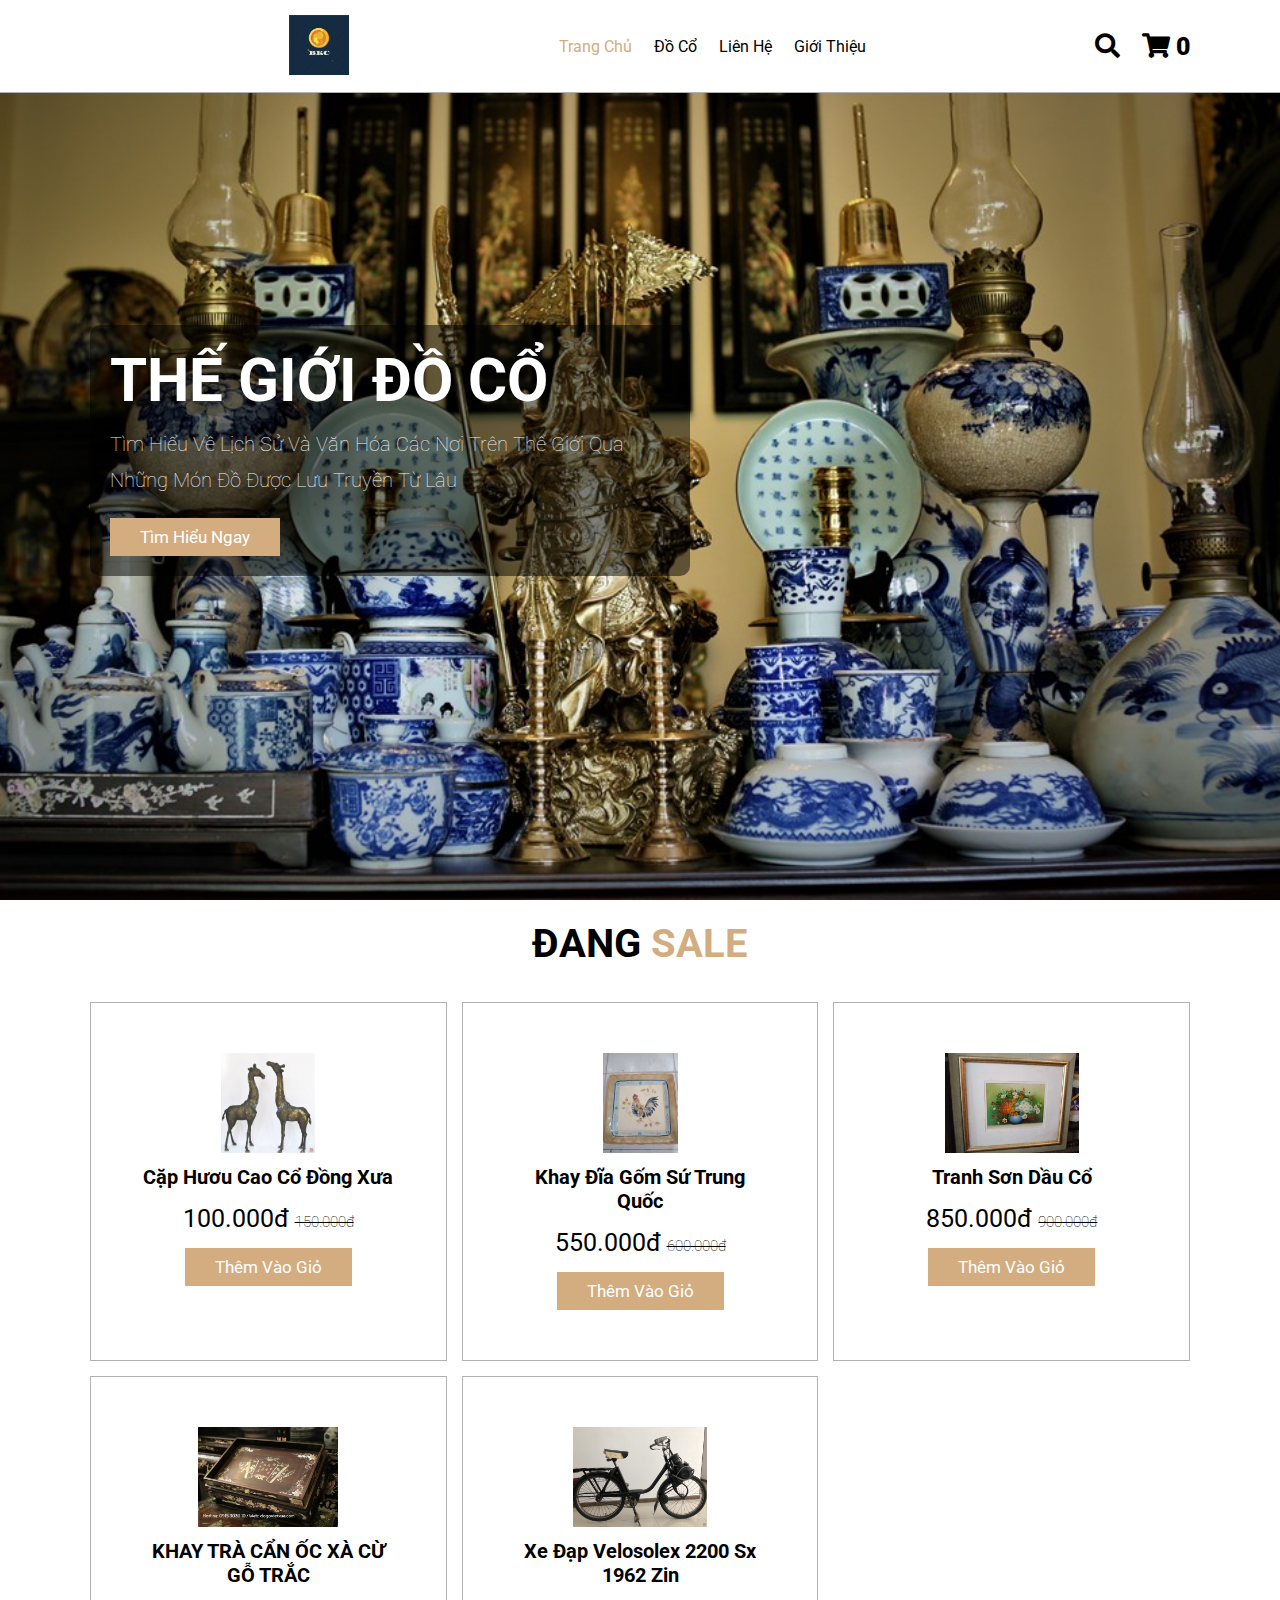
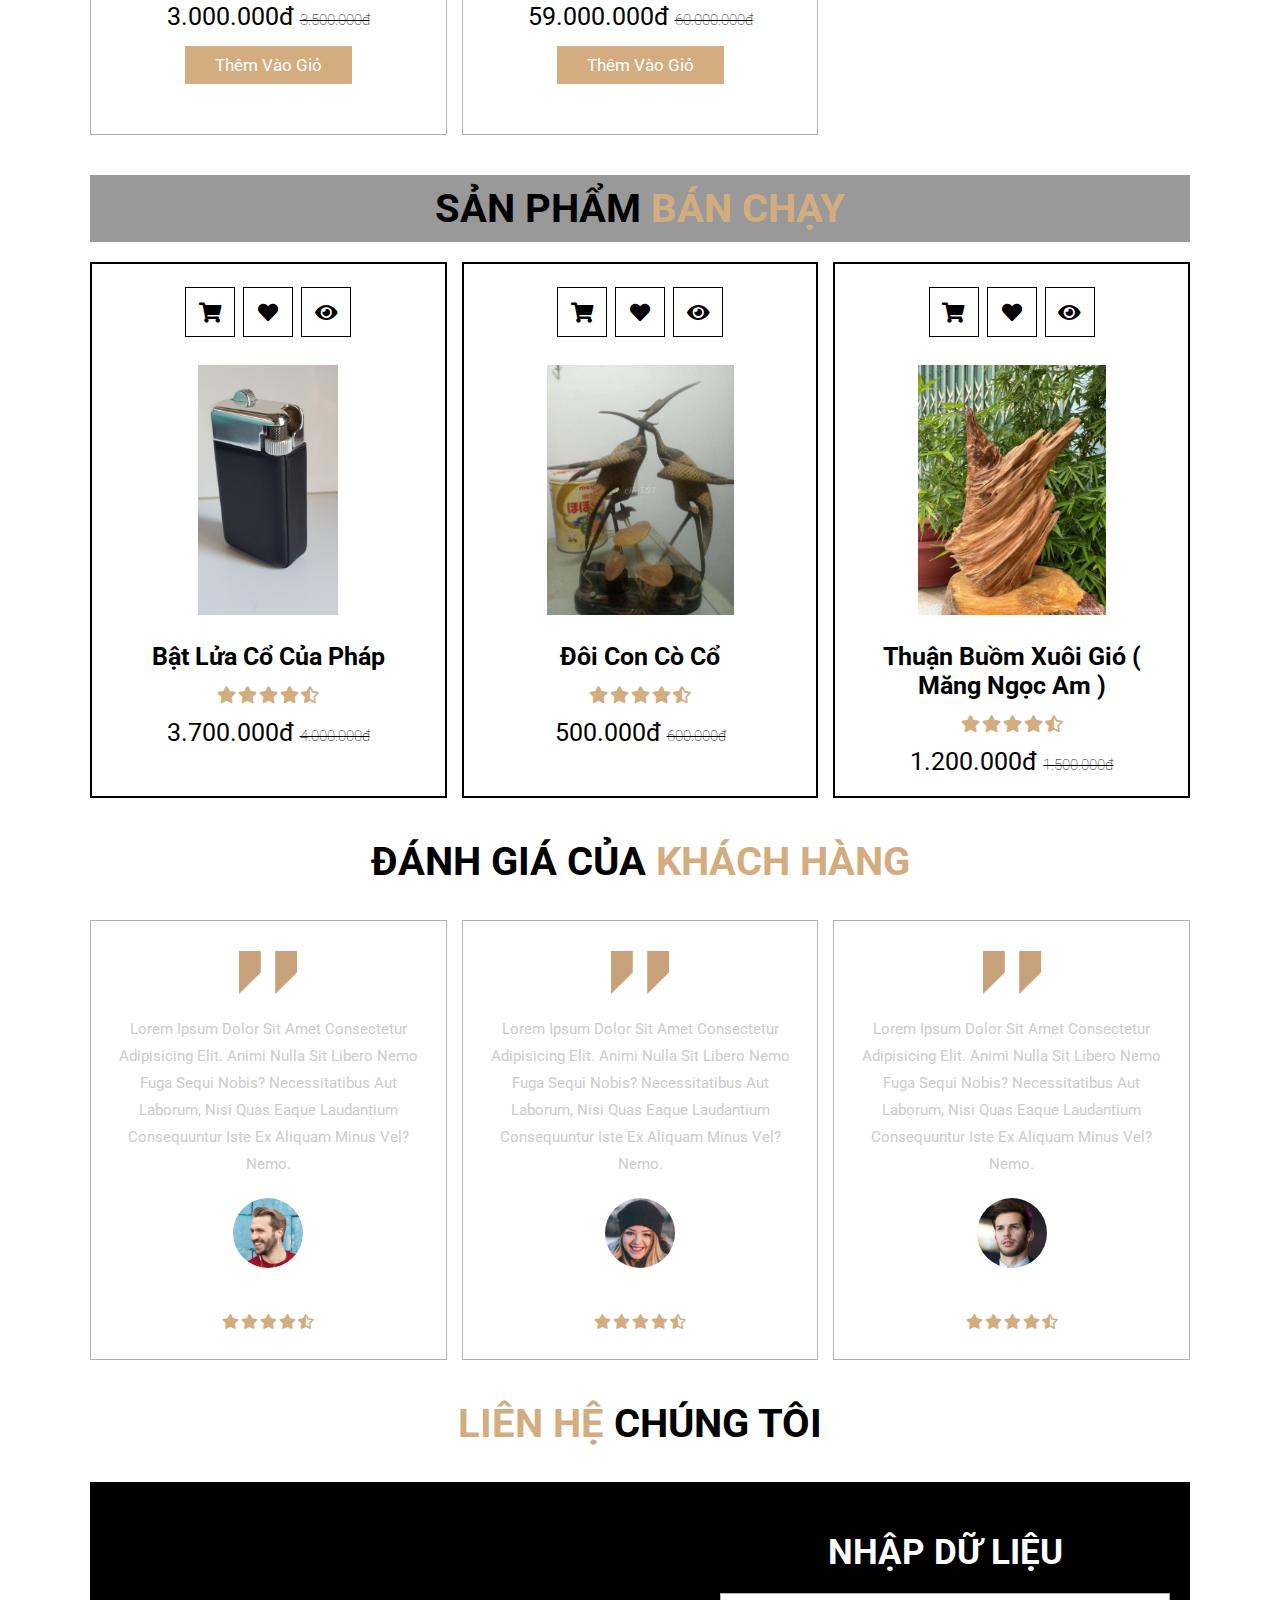
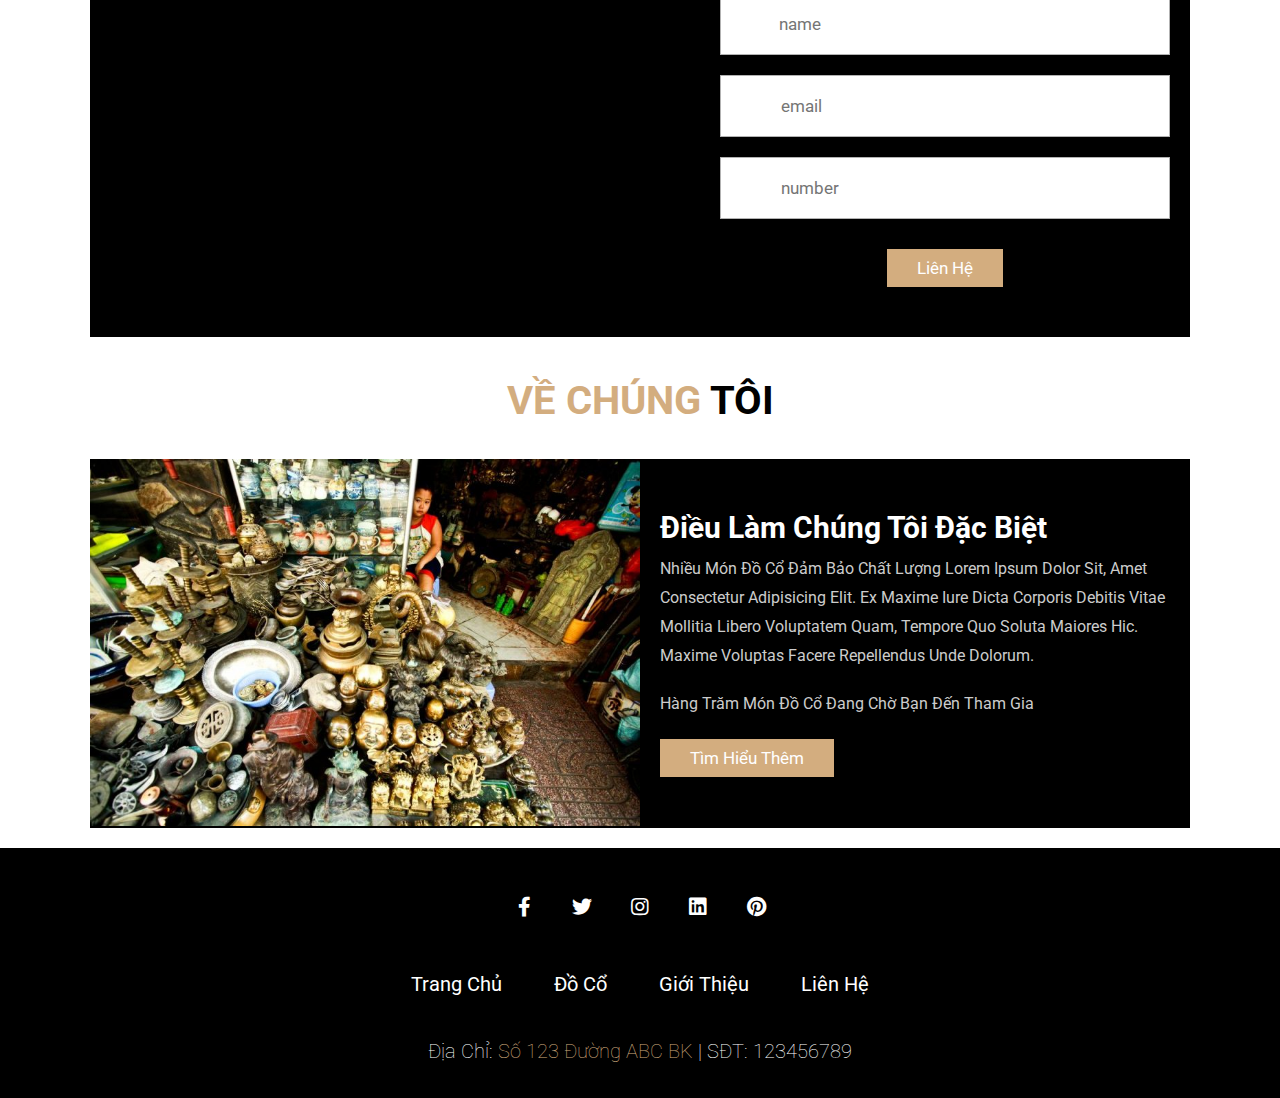
<file: index.html>
<!DOCTYPE html>
<html lang="en">
<head>
    <meta charset="UTF-8">
    <meta http-equiv="X-UA-Compatible" content="IE=edge">
    <meta name="viewport" content="width=device-width, initial-scale=1.0">
    <title>BKC Antiques and Auctions</title>
    <link rel="stylesheet" href="style.css">
    <link rel="stylesheet" href="https://cdnjs.cloudflare.com/ajax/libs/font-awesome/5.15.4/css/all.min.css">
</head>
<body>
    <!-- header section -->
    <header class="header">
        <nav class="header-top">

        </nav>
        <a href="index.html" class="logo">
            <img src="Image/logo.png" alt="">
        </a>
    
        <nav class="navbar">
            <a class="active" href="index.html">Trang Chủ</a>
            <a href="menu.html">Đồ Cổ</a>
            <a href="#contact">Liên Hệ</a>
            <a href="#about">Giới Thiệu</a>
        </nav>
        <div class="icons">
            <div class="fas fa-search" id="search-btn"></div>
            <div class="fas fa-shopping-cart" id="cart-btn"> <span>0</span> </div>
            <div class="fas fa-bars" id="menu-btn"></div>
        </div>
        <div class="search-form">
            <input type="search" id="search-box" placeholder="Tìm Sản Phẩm...">
            <label for="search-box" class="fas fa-search"></label>

        </div>
        <div class="cart-items-container">
            <div class="product-items-in-cart">

            </div>
            <a href="#" class="btn">Đặt Mua</a>
        </div>
    </header>

    <!-- home section -->
    <section class="home" id="home">

        <div class="content">
            <h3>Thế Giới Đồ Cổ</h3>
            <p>Tìm hiểu về lịch sử và văn hóa các nơi trên thế giới qua những món đồ được lưu truyền từ lâu</p>
            <a href="#" class="btn">Tìm hiểu ngay</a>
        </div>
    
    </section>

    <!-- menu section -->

    <section class="menu" id="menu">

        <h1 class="heading"> Đang <span>Sale</span> </h1>
    
        <div class="box-container">
    
            <div class="box">
                <img class="items" src="Image/menu_1.jpg" alt="">
                <h3>Cặp hươu cao cổ đồng xưa</h3>
                <div class="price">100.000đ <span>150.000đ</span></div>
                <a href="#menu" class="btn add-cart">Thêm vào giỏ</a>
            </div>
    
            <div class="box">
                <img class="items" src="Image/menu_2.jpg" alt="">
                <h3>Khay đĩa gốm sứ trung quốc</h3>
                <div class="price">550.000đ <span>600.000đ</span></div>
                <a href="#menu" class="btn add-cart">Thêm vào giỏ</a>
            </div>
    
            <div class="box">
                <img class="items" src="Image/menu_3.jpg" alt="">
                <h3>Tranh sơn dầu cổ</h3>
                <div class="price">850.000đ <span>900.000đ</span></div>
                <a href="#menu" class="btn add-cart">Thêm vào giỏ</a>
            </div>
    
            <div class="box">
                <img class="items" src="Image/menu_4.jpg" alt="">
                <h3>KHAY TRÀ CẨN ỐC XÀ CỪ GỖ TRẮC</h3>
                <div class="price">3.000.000đ <span>3.500.000đ</span></div>
                <a href="#menu" class="btn add-cart">Thêm vào giỏ</a>
            </div>
    
            <div class="box">
                <img class="items" src="Image/menu_5.jpeg" alt="">
                <h3>Xe Đạp Velosolex 2200 sx 1962 zin</h3>
                <div class="price">59.000.000đ <span>60.000.000đ</span></div>
                <a href="#menu" class="btn add-cart">Thêm vào giỏ</a>
            </div>
        </div>
    
    </section>

    <!-- products section -->
    <section class="products" id="products">

        <h1 class="heading"> Sản phẩm <span>Bán chạy</span> </h1>
    
        <div class="box-container">
    
            <div class="box">
                <div class="icons">
                    <a href="#products" class="fas fa-shopping-cart add-cart"></a>
                    <a href="#" class="fas fa-heart"></a>
                    <a href="#" class="fas fa-eye"></a>
                </div>
                <div class="image">
                    <img src="Image/featured_1.jpg" alt="">
                </div>
                <div class="content">
                    <h3>Bật lửa cổ của Pháp</h3>
                    <div class="stars">
                        <i class="fas fa-star"></i>
                        <i class="fas fa-star"></i>
                        <i class="fas fa-star"></i>
                        <i class="fas fa-star"></i>
                        <i class="fas fa-star-half-alt"></i>
                    </div>
                    <div class="price">3.700.000đ <span>4.000.000đ</span></div>
                </div>
            </div>
    
            <div class="box">
                <div class="icons">
                    <a href="#products" class="fas fa-shopping-cart add-cart"></a>
                    <a href="#" class="fas fa-heart"></a>
                    <a href="#" class="fas fa-eye"></a>
                </div>
                <div class="image">
                    <img src="Image/featured_2.jpg" alt="">
                </div>
                <div class="content">
                    <h3>Đôi con cò cổ</h3>
                    <div class="stars">
                        <i class="fas fa-star"></i>
                        <i class="fas fa-star"></i>
                        <i class="fas fa-star"></i>
                        <i class="fas fa-star"></i>
                        <i class="fas fa-star-half-alt"></i>
                    </div>
                    <div class="price">500.000đ <span>600.000đ</span></div>
                </div>
            </div>
    
            <div class="box">
                <div class="icons">
                    <a href="#products" class="fas fa-shopping-cart add-cart"></a>
                    <a href="#" class="fas fa-heart"></a>
                    <a href="#" class="fas fa-eye"></a>
                </div>
                <div class="image">
                    <img src="Image/featured_3.JPG" alt="">
                </div>
                <div class="content">
                    <h3>Thuận buồm xuôi gió ( Măng ngọc am )</h3>
                    <div class="stars">
                        <i class="fas fa-star"></i>
                        <i class="fas fa-star"></i>
                        <i class="fas fa-star"></i>
                        <i class="fas fa-star"></i>
                        <i class="fas fa-star-half-alt"></i>
                    </div>
                    <div class="price">1.200.000đ <span>1.500.000đ</span></div>
                </div>
            </div>
    
        </div>
    
    </section>

    <!-- review section -->

    <section class="review" id="review">

        <h1 class="heading"> Đánh giá của <span>Khách hàng</span> </h1>
    
        <div class="box-container">
    
            <div class="box">
                <img src="Image/quote-img.png" alt="" class="quote">
                <p>Lorem ipsum dolor sit amet consectetur adipisicing elit. Animi nulla sit libero nemo fuga sequi nobis? Necessitatibus aut laborum, nisi quas eaque laudantium consequuntur iste ex aliquam minus vel? Nemo.</p>
                <img src="Image/pic-1.png" class="user" alt="">
                <h3>Nguyễn Văn A</h3>
                <div class="stars">
                    <i class="fas fa-star"></i>
                    <i class="fas fa-star"></i>
                    <i class="fas fa-star"></i>
                    <i class="fas fa-star"></i>
                    <i class="fas fa-star-half-alt"></i>
                </div>
            </div>
    
            <div class="box">
                <img src="Image/quote-img.png" alt="" class="quote">
                <p>Lorem ipsum dolor sit amet consectetur adipisicing elit. Animi nulla sit libero nemo fuga sequi nobis? Necessitatibus aut laborum, nisi quas eaque laudantium consequuntur iste ex aliquam minus vel? Nemo.</p>
                <img src="Image/pic-2.png" class="user" alt="">
                <h3>Nguyễn Thị B</h3>
                <div class="stars">
                    <i class="fas fa-star"></i>
                    <i class="fas fa-star"></i>
                    <i class="fas fa-star"></i>
                    <i class="fas fa-star"></i>
                    <i class="fas fa-star-half-alt"></i>
                </div>
            </div>
            
            <div class="box">
                <img src="Image/quote-img.png" alt="" class="quote">
                <p>Lorem ipsum dolor sit amet consectetur adipisicing elit. Animi nulla sit libero nemo fuga sequi nobis? Necessitatibus aut laborum, nisi quas eaque laudantium consequuntur iste ex aliquam minus vel? Nemo.</p>
                <img src="Image/pic-3.png" class="user" alt="">
                <h3>Nguyễn Văn C</h3>
                <div class="stars">
                    <i class="fas fa-star"></i>
                    <i class="fas fa-star"></i>
                    <i class="fas fa-star"></i>
                    <i class="fas fa-star"></i>
                    <i class="fas fa-star-half-alt"></i>
                </div>
            </div>
    
        </div>
    
    </section>

    <!-- contact section -->

    <section class="contact" id="contact">

        <h1 class="heading"> <span>Liên Hệ </span> Chúng Tôi </h1>
    
        <div class="row">
    
            <iframe src="https://www.google.com/maps/embed?pb=!1m18!1m12!1m3!1d3724.7194098218406!2d105.84541831744384!3d21.003881800000002!2m3!1f0!2f0!3f0!3m2!1i1024!2i768!4f13.1!3m3!1m2!1s0x3135ad0e7f459a33%3A0x2c115281ebff6f10!2zSOG7jWMgdmnhu4duIEPDtG5nIG5naOG7hyBCS0FDQUQ!5e0!3m2!1sen!2sin!4v1648545951682!5m2!1sen!2sin" width="600" height="450" style="border:0;" allowfullscreen="" loading="lazy" referrerpolicy="no-referrer-when-downgrade"></iframe>
    
            <form action="">
                <h3>Nhập dữ liệu</h3>
                <div class="inputBox">
                    <span class="fas fa-user"></span>
                    <input type="text" placeholder="name">
                </div>
                <div class="inputBox">
                    <span class="fas fa-envelope"></span>
                    <input type="email" placeholder="email">
                </div>
                <div class="inputBox">
                    <span class="fas fa-phone"></span>
                    <input type="number" placeholder="number">
                </div>
                <input type="submit" value="Liên Hệ" class="btn">
            </form>
    
        </div>
    
    </section>

    <!-- about section -->
    <section class="about" id="about">

        <h1 class="heading"> <span>Về Chúng</span> Tôi </h1>
    
        <div class="row">
    
            <div class="image">
                <img src="Image/about.jpg" alt="">
            </div>
    
            <div class="content">
                <h3>Điều làm chúng tôi đặc biệt</h3>
                <p>Nhiều món đồ cổ đảm bảo chất lượng Lorem ipsum dolor sit, amet consectetur adipisicing elit. Ex maxime iure dicta corporis debitis vitae mollitia libero voluptatem quam, tempore quo soluta maiores hic. Maxime voluptas facere repellendus unde dolorum.</p>
                <p>Hàng trăm món đồ cổ đang chờ bạn đến tham gia</p>
                <a href="#" class="btn">Tìm hiểu thêm</a>
            </div>
    
        </div>
    
    </section>

    <!-- footer section -->
    
    <section class="footer">

        <div class="share">
            <a href="#" class="fab fa-facebook-f"></a>
            <a href="#" class="fab fa-twitter"></a>
            <a href="#" class="fab fa-instagram"></a>
            <a href="#" class="fab fa-linkedin"></a>
            <a href="#" class="fab fa-pinterest"></a>
        </div>
    
        <div class="links">
            <a href="index.html">Trang Chủ</a>
            <a href="menu.html">Đồ cổ</a>
            <a href="#about">Giới Thiệu</a>
            <a href="#contact">Liên hệ</a>
        </div>
    
        <div class="credit">Địa chỉ: <span>Số 123 Đường ABC BK</span> | SĐT: 123456789</div>
    
    </section>

    

    <script src="script.js"></script>
</body>
</html>
</file>
<file: style.css>
@import url('https://fonts.googleapis.com/css2?family=Roboto:wght@100;300;400;500;700&display=swap');

:root{
    --main-color:#d3ad7f;
    --black:#000000;
    --bg:#ffffff;
    --border:.1rem solid rgba(0, 0, 0, 0.3);
}

*{
    font-family: 'Roboto', sans-serif;
    margin:0; padding:0;
    box-sizing: border-box;
    outline: none; border:none;
    text-decoration: none;
    text-transform: capitalize;
    transition: .2s linear;
}

html{
    font-size: 62.5%;
    overflow-x: hidden;
    scroll-padding-top: 9rem;
    scroll-behavior: smooth;
}

html::-webkit-scrollbar{
    width: .8rem;
}

html::-webkit-scrollbar-track{
    background: transparent;
}

html::-webkit-scrollbar-thumb{
    background: #fff;
    border-radius: 5rem;
}

body{
    background: var(--bg);
}

section{
    padding:2rem 7%;
}

.heading{
    text-align: center;
    color:rgb(0, 0, 0);
    text-transform: uppercase;
    padding-bottom: 3.5rem;
    font-size: 4rem;
}

.heading span{
    color:var(--main-color);
    text-transform: uppercase;
}

.btn{
    margin-top: 1rem;
    display: inline-block;
    padding:.9rem 3rem;
    font-size: 1.7rem;
    color:#fff;
    background: var(--main-color);
    cursor: pointer;
}

.btn:hover{
    letter-spacing: .2rem;
}

/* Header Area */

.header{
    background: var(--bg);
    display: flex;
    align-items: center;
    justify-content: space-between;
    padding:1.5rem 7%;
    border-bottom: var(--border);
    position: fixed;
    top:0; left: 0; right: 0;
    z-index: 1000;
}

.header .logo img{
    height: 6rem;
}

.header .navbar a{
    margin:0 1rem;
    font-size: 1.6rem;
    color:rgb(0, 0, 0);
}

.header .navbar a:hover{
    color:var(--main-color);
    border-bottom: .1rem solid var(--main-color);
    padding-bottom: .5rem;
}

.header .navbar .active {
    color:var(--main-color);
}

.header .icons div{
    color:rgb(0, 0, 0);
    cursor: pointer;
    font-size: 2.5rem;
    margin-left: 2rem;
}

.header .icons div:hover{
    color:var(--main-color);
}

.header .icons a{
    color:#fff;
    cursor: pointer;
    font-size: 2.5rem;
    margin-left: 2rem;
}

.header .icons a:hover{
    color:var(--main-color);
}

#menu-btn{
    display: none;
}

.header .search-form{
    position: absolute;
    top:115%; right: 7%;
    background: #fff;
    width: 50rem;
    height: 5rem;
    display: flex;
    align-items: center;
    transform: scaleY(0);
    transform-origin: top;
}

.header .search-form.active{
    transform: scaleY(1);
}

.header .search-form input{
    height: 100%;
    width: 100%;
    font-size: 1.6rem;
    color:var(--black);
    padding:1rem;
    text-transform: none;
}

.header .search-form label{
    cursor: pointer;
    font-size: 2.2rem;
    margin-right: 1.5rem;
    color:var(--black);
}

.header .search-form label:hover{
    color:var(--main-color);
}

.cart-items-container{
    position: absolute;
    top:100%; right: -100%;
    height: calc(100vh - 9.5rem);
    width: 35rem;
    background: #fff;
    padding:0 1.5rem;
}

.header .cart-items-container.active{
    right: 0;
}

.header .cart-items-container .cart-item{
    position: relative;
    margin:2rem 0;
    display: flex;
    align-items: center;
    gap:1.5rem;
    padding: 10px 0;
    border-top: 2px solid var(--main-color);
}

.header .cart-items-container .cart-item .fa-times{
    position: absolute;
    top:1rem; right: 1rem;
    font-size: 2rem;
    cursor: pointer;
    color: var(--black);
}

.header .cart-items-container .cart-item .fa-times:hover{
    color:var(--main-color);
}

.header .cart-items-container .cart-item img{
    height: 7rem;
    width: 7rem;
}

.header .cart-items-container .cart-item .content h3{
    font-size: 2rem;
    color:var(--black);
    padding-bottom: .5rem;
}

.header .cart-items-container .cart-item .content .price{
    font-size: 1.5rem;
    color:var(--main-color);
}

.header .cart-items-container .btn{
    width: 100%;
    text-align: center;
}

/* InCart Area */

.quantity {
    position: absolute;
    top: 8rem;
    right: 15.7rem;
    font-size: 1.5rem;
    color: var(--black);
}

.total {
    position: absolute;
    top: 8rem;
    right: 4.5rem;
    font-size: 1.5rem;
    color: var(--main-color);
}

.total-cost {
    display: flex;
    justify-content: flex-end;
    width: 100%;
    padding: 20px 0;
    color: #000;
    font-size: 20px;
    border-top: 2px solid var(--main-color);
}
.total-cost-title {
    width: 50%;
}

.total-cost-price {
    width: 20%;
    color: var(--main-color);
}

/* Home Area */

.home{
    min-height: 100vh;
    display: flex;
    align-items: center;
    position: relative;
    background:url(Image/background.jpg) no-repeat;
    background-size: cover;
    background-position: center;
}

.home .content{
    max-width: 60rem;
    padding: 20px;
    background-color: rgba(0,0,0,0.5);
    border-radius: 10px;
}

.home .content h3{
    font-size: 6rem;
    text-transform: uppercase;
    color:#fff;
}

.home .content p{
    font-size: 2rem;
    font-weight: lighter;
    line-height: 1.8;
    padding:1rem 0;
    color:#eee;
}

.about .row{
    display: flex;
    align-items: center;
    background:var(--black);
    flex-wrap: wrap;
}

.about .row .image{
    flex:1 1 45rem;
}

.about .row .image img{
    width: 100%;
}
.about .row .content{
    flex:1 1 45rem;
    padding:2rem;
}

.about .row .content h3{
    font-size: 3rem;
    color:#fff;
}

.about .row .content p{
    font-size: 1.6rem;
    color:#ccc;
    padding:1rem 0;
    line-height: 1.8;
}

.menu .box-container{
    display: grid;
    grid-template-columns: repeat(auto-fit, minmax(30rem, 1fr));
    gap:1.5rem;
}

.menu .box-container .box{
    padding:5rem;
    text-align: center;
    border:var(--border);    
}

.menu .box-container .box img{
    height: 10rem;
}

.menu .box-container .box h3{
    color: rgb(0, 0, 0);
    font-size: 2rem;
    padding:1rem 0;
}

.menu .box-container .box .price{
    color: rgb(0, 0, 0);
    font-size: 2.5rem;
    padding:.5rem 0;
}

.menu .box-container .box .price span{
    font-size: 1.5rem;
    text-decoration: line-through;
    font-weight: lighter;
}

.menu .box-container .box:hover{
    background:rgb(187, 124, 42);
}

.menu .box-container .box:hover > *{
    color:var(--black);
}

#more-items {
    text-align: center;
    border: var(--border);
}

#products {
    background: #FFF;
}

#products h1 {
    padding-top: 10px;
    padding-bottom: 10px;
    background: rgba(0,0,0,0.4);
    margin-bottom: 20px;
}

.products .box-container{
    display: grid;
    grid-template-columns: repeat(auto-fit, minmax(30rem, 1fr));
    gap:1.5rem;
}

.products .box-container .box{
    text-align: center;
    border: 2px solid #000;
    padding: 2rem;
}

.products .box-container .box .icons a{
    height: 5rem;
    width: 5rem;
    line-height: 5rem;
    font-size: 2rem;
    border: 1px solid #000;
    color: #000;
    margin:.3rem;
}

.products .box-container .box .icons a:hover{
    background:var(--main-color);
}

.products .box-container .box .image{
    padding: 2.5rem 0;
}

.products .box-container .box .image img{
    height: 25rem;
}

.products .box-container .box .content h3{
    color:#000;
    font-size: 2.5rem;
}

.products .box-container .box .content .stars{
    padding: 1.5rem;
}

.products .box-container .box .content .stars i{
    font-size: 1.7rem;
    color: var(--main-color);
}

.products .box-container .box .content .price{
    color:#000;
    font-size: 2.5rem;
}

.products .box-container .box .content .price span{
    text-decoration: line-through;
    font-weight: lighter;
    font-size: 1.5rem;
}

.review .box-container{
    display: grid;
    grid-template-columns: repeat(auto-fit, minmax(30rem, 1fr));
    gap:1.5rem;
}

.review .box-container .box{
    border:var(--border);
    text-align: center;
    padding:3rem 2rem;
}

.review .box-container .box p{
    font-size: 1.5rem;
    line-height: 1.8;
    color:#ccc;
    padding:2rem 0;
}

.review .box-container .box .user{
    height: 7rem;
    width: 7rem;
    border-radius: 50%;
    object-fit: cover;
}

.review .box-container .box h3{
    padding:1rem 0;
    font-size: 2rem;
    color:#fff;
}

.review .box-container .box .stars i{
    font-size: 1.5rem;
    color:var(--main-color);
}

.contact .row{
    display: flex;
    background:var(--black);
    flex-wrap: wrap;
    gap:1rem;
}

.contact .row .map{
    flex:1 1 45rem;
    width: 100%;
    object-fit: cover;
}

.contact .row form{
    flex:1 1 45rem;
    padding:5rem 2rem;
    text-align: center;
}

.contact .row form h3{
    text-transform: uppercase;
    font-size: 3.5rem;
    color:#fff;
}

.contact .row form .inputBox{
    display: flex;
    align-items: center;
    margin-top: 2rem;
    margin-bottom: 2rem;
    background:var(--bg);
    border:var(--border);
}

.contact .row form .inputBox span{
    color:#fff;
    font-size: 2rem;
    padding-left: 2rem;
}

.contact .row form .inputBox input{
    width: 100%;
    padding:2rem;
    font-size: 1.7rem;
    color:#fff;
    text-transform: none;
    background:none;
}

.footer{
    background:var(--black);
    text-align: center;
}

.footer .share{
    padding:1rem 0;
}

.footer .share a{
    height: 5rem;
    width: 5rem;
    line-height: 5rem;
    font-size: 2rem;
    color:#fff;
    border:var(--border);
    margin:.3rem;
    border-radius: 50%;
}

.footer .share a:hover{
    background-color: var(--main-color);
}

.footer .links{
    display: flex;
    justify-content: center;
    flex-wrap: wrap;
    padding:2rem 0;
    gap:1rem;
}

.footer .links a{
    padding:.7rem 2rem;
    color:#fff;
    border:var(--border);
    font-size: 2rem;
}

.footer .links a:hover{
    background:var(--main-color);
}

.footer .credit{
    font-size: 2rem;
    color:#fff;
    font-weight: lighter;
    padding:1.5rem;
}

.footer .credit span{
    color:var(--main-color);
}
@media (max-width:991px){

    html{
        font-size: 55%;
    }

    .header{
        padding:1.5rem 2rem;
    }

    section{
        padding:2rem;
    }

}
@media (max-width:768px){

    #menu-btn{
        display: inline-block;
    }

    .header .navbar{
        position: absolute;
        top:100%; right: -100%;
        background: #fff;
        width: 30rem;
        height: calc(100vh - 9.5rem);
    }

    .header .navbar.active{
        right:0;
    }

    .header .navbar a{
        color:var(--black);
        display: block;
        margin:1.5rem;
        padding:.5rem;
        font-size: 2rem;
    }

    .header .search-form{
        width: 90%;
        right: 2rem;
    }

    .home{
        background-position: left;
        justify-content: center;
        text-align: center;
    }

    .home .content h3{
        font-size: 4.5rem;
    }

    .home .content p{
        font-size: 1.5rem;
    }

}

@media (max-width:450px){

    html{
        font-size: 50%;
    }

}
</file>
